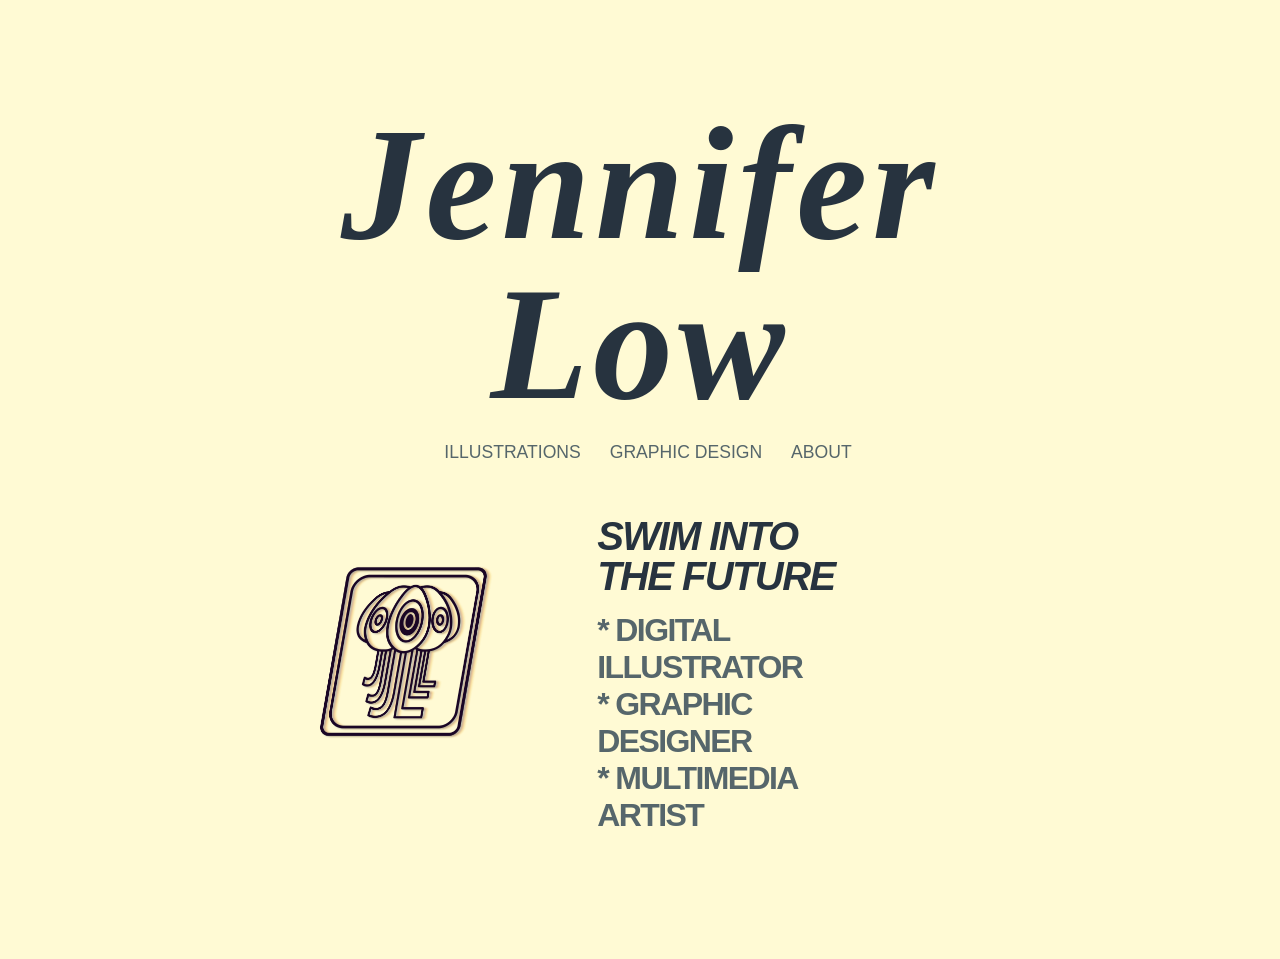
<file: index.html>
<!DOCTYPE html>
<html>
    <header>
        <meta charset="utf-8">
        <meta name="viewport" content="width=device-width, initial-scale=1">
        <link rel="stylesheet" type="text/css" href="./css/style.css">
        <title>
            Jenllyfish
        </title>
    </header>
    <div>
    <body>
        <h1 class="title"><a class="bigtext" href="index.html"><b><em>Jennifer Low</em></b></a></h1>
<nav class="navbar">
      <div class="container nav_pad">  
        <ul>
         <li><a class="navbar-link" href="/illustrations/illustrations.html">ILLUSTRATIONS</a></li>
         <li><a class="navbar-link" href="/graphicdesign/graphicdesign.html">GRAPHIC DESIGN</a></li>       
         <li><a class="navbar-link" href="/about/about.html">ABOUT</a></li>
        </ul>
      </div>        
</nav>

<body>
    <div class="row section" >        
    <div class="four columns" >
      
	 <img src="images/newpfpnotxt.png" class="u-full-width "/>   </a>
      </div> 
        
       <!-- The column for artist statement and the link-->
     <div class="eight columns">    
         <h5><b><i>SWIM INTO THE FUTURE</br></i></b></h5>
         <p>
         <h6>* DIGITAL ILLUSTRATOR<br>* GRAPHIC DESIGNER</br>* MULTIMEDIA ARTIST</h6>      
 <br>
        </p>
</body>


</html>
</file>
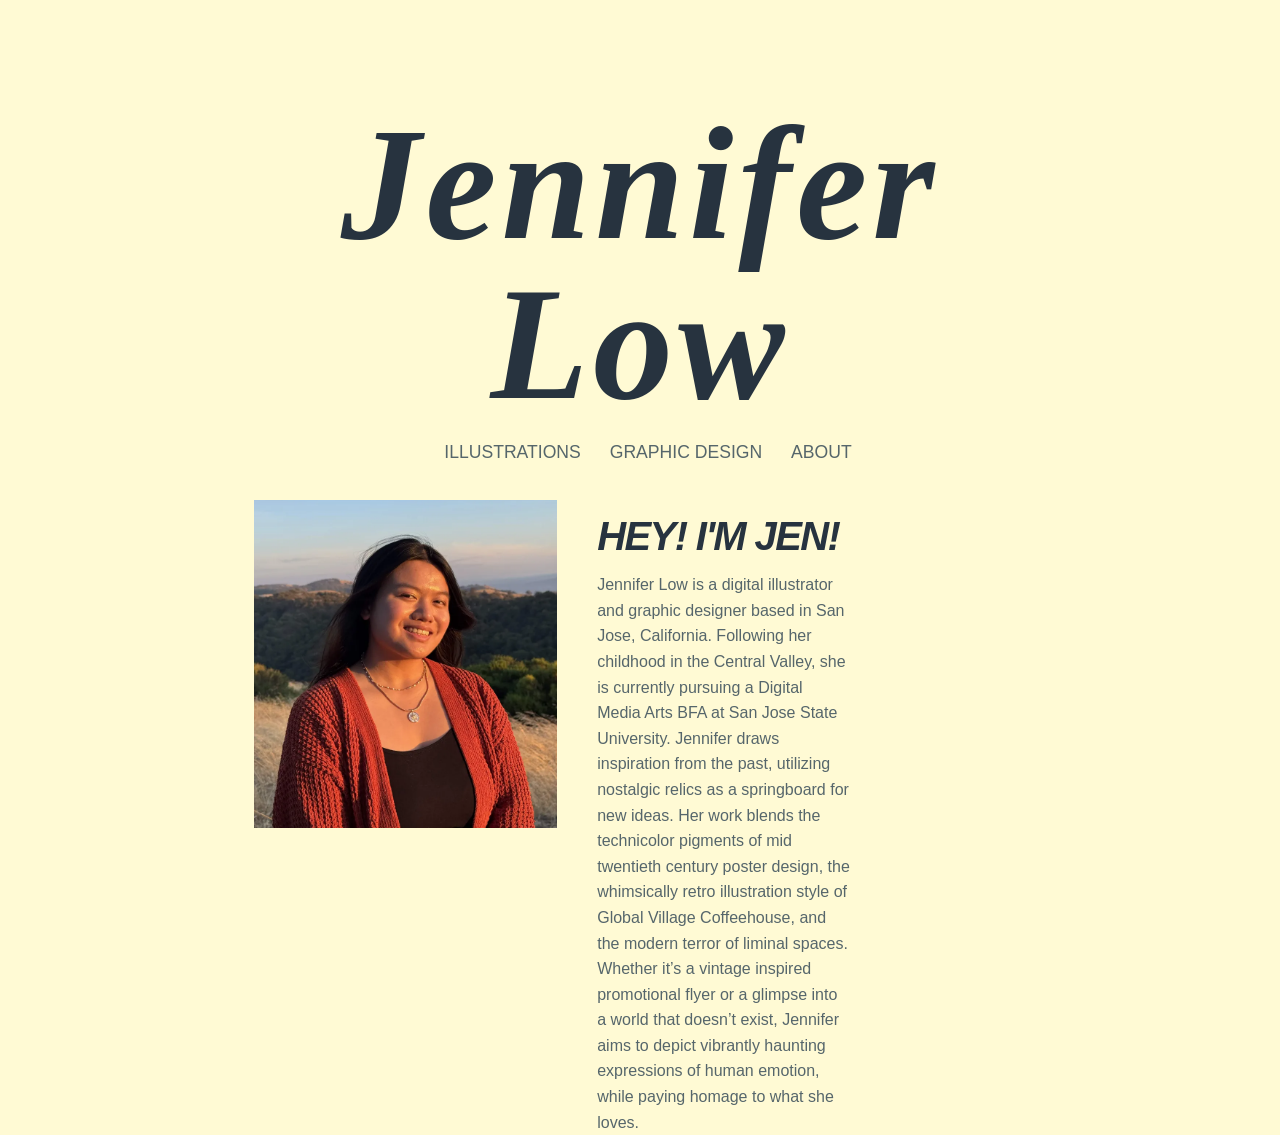
<file: about/about.html>
<!DOCTYPE html>
<html>
    <header>
        <meta charset="utf-8">
        <meta name="viewport" content="width=device-width, initial-scale=1">
        <link rel="stylesheet" type="text/css" href="../css/style.css">
        <title>
            Jenllyfish
        </title>
    </header>
    <div>
    <body>
        <h1 class="title"><a class="bigtext" href="../index.html"><b><em>Jennifer Low</em></b></a></h1>
<nav class="navbar">
      <div class="container nav_pad">  
        <ul>
         <li><a class="navbar-link" href="/illustrations/illustrations.html">ILLUSTRATIONS</a></li>
         <li><a class="navbar-link" href="/graphicdesign/graphicdesign.html">GRAPHIC DESIGN</a></li>       
         <li><a class="navbar-link" href="/about/about.html">ABOUT</a></li>
        </ul>
      </div>     
</nav>

<body>
    <div class="row section" >        
    <div class="four columns" >
      
	 <img src="images/meeethiismeee.png" class="u-full-width "/>   </a>
      </div> 
        
       <!-- The column for artist statement and the link-->
     <div class="eight columns">    
         <h5><b><i>HEY! I'M JEN!</i></b></h5>
         <p>
 Jennifer Low is a digital illustrator and graphic designer based in San Jose, California. 
 Following her childhood in the Central Valley, she is currently pursuing a Digital Media Arts BFA at San Jose
 State University. Jennifer draws inspiration from the past, utilizing nostalgic relics as a springboard for new 
 ideas. Her work blends the technicolor pigments of mid twentieth century poster design, the whimsically retro 
 illustration style of Global Village Coffeehouse, and the modern terror of liminal spaces. Whether it’s a 
 vintage inspired promotional flyer or a glimpse into a world that doesn’t exist, Jennifer aims to depict 
 vibrantly haunting expressions of human emotion, while paying homage to what she loves.

        </p>
</body>
</html>
</file>
<file: css/style.css>
body {
    background: #fffad4;
}

a:link {
    color: #56666B;
    text-decoration: none;
}

a:visited {
    text-decoration: none;
    color: #56666B;
}
a:hover {
    text-decoration: none;
    color: #872323;
}
a:active {
    text-decoration: none;
    color: #BB772D;
}

a.bigtext {
  text-decoration: none;
  color:#27333f;
}


.title{
    display: flex;
    justify-content: center;
    text-align: center;
    color:#27333f;
    font-family: TrashHand;
}


.subhead{
    color:#566a6b;
    font-family: TrashHand;
}

h1 { 
    margin-top: 6.5rem;
    margin-bottom: 0rem;
    margin-left: 12rem;
    margin-right: 12rem;
  font-weight: 350;
  text-align: center;
    font-size: 10rem; line-height: 1;  letter-spacing: .3rem;}
h2 { 
    margin-top: 2rem;
    margin-bottom: -8rem;
    margin-left: 12rem;
    margin-right: 12rem;
  font-weight: 600;
  text-align: center;
    font-size: 1.5rem; line-height: .7; letter-spacing: 0rem; }
h3 { 
  font-family: "Helvetica"; 
  color: #56666B;
  font-style: normal;
  font-size: 2rem; 
  line-height: 2.5rem;  
  letter-spacing: -.1rem; }
h4 { 
  font-family: 'Helvetica';
    font-style: bold;
  font-size: 1.75rem;
  font-weight: lighter;
  line-height: 1.35; 
  letter-spacing: .125rem; 
  margin-top: -1.5rem;}
h5 { 
  font-family: "Helvetica";
  color:#27333f;
  margin-top: 6rem;
  margin-bottom: -9rem;
  text-align: left;
  font-size: 2.5rem; 
  line-height: 1;  
  letter-spacing: -.1rem; }
h6 {  
  font-family: "Helvetica"; 
  color: #56666B;
  font-style: normal;
  font-size: 2rem; 
  line-height: -.25rem;  
  letter-spacing: -.1rem; }

.section{
  padding-top: 0px;
  padding-bottom:0px;

}

p{
    font-family: "Helvetica"; 
    color: #56666B;
    margin-top: 10rem;
    margin-bottom: -8rem;
    font-size: 1rem; line-height: 1.6;  letter-spacing: 0;
}



.navbar ul li{
    list-style: none;
    display: inline-block; 
    padding-right: 1.5rem;
}

.navbar{
  display: flex;
  justify-content: center;
  text-align: center;
  font-family: "Helvetica";
  font-size: 1.1rem;
  
}

img {
  float: right;
  margin: 20px;
}

.container{
  margin: 100px auto;
  width: 75%
}

.container {
  position: relative;
  width: 100%;
  max-width: 960px;
  margin: 0 auto;
  padding: 20px;
  box-sizing: border-box; }
.column,
.columns {
  width: 100%;
  float: left;
  box-sizing: border-box; }

/* For devices larger than 400px */
@media (min-width: 400px) {
  .container {
    width: 85%;
    padding: 0; }
}

/* For devices larger than 550px */
@media (min-width: 550px) {
  .container {
    width: 80%; }
  .column,
  .columns {
    margin-left: 10%; }
  .column:first-child,
  .columns:first-child {
    margin-left: 10%; }
  
.one.columns                    
{ width: 200%; 
margin-left: -400px;
margin-top: 80px;}

 .four.columns                  
 { width: 30%;
margin-left: 190px;
margin-right: -50px}

.six.columns
{ width: 25%;
margin-left: 120px;}

 .eight.columns                  
 { width: 20%;
margin-top: -60px;
margin-left: 70px;}


  }

  .u-full-width {
  width: 80%;}
.u-max-full-width {
  max-width: 100%;
  box-sizing: border-box; }
.u-pull-right {
  float: right; }
.u-pull-left {
  float: left; }
</file>
